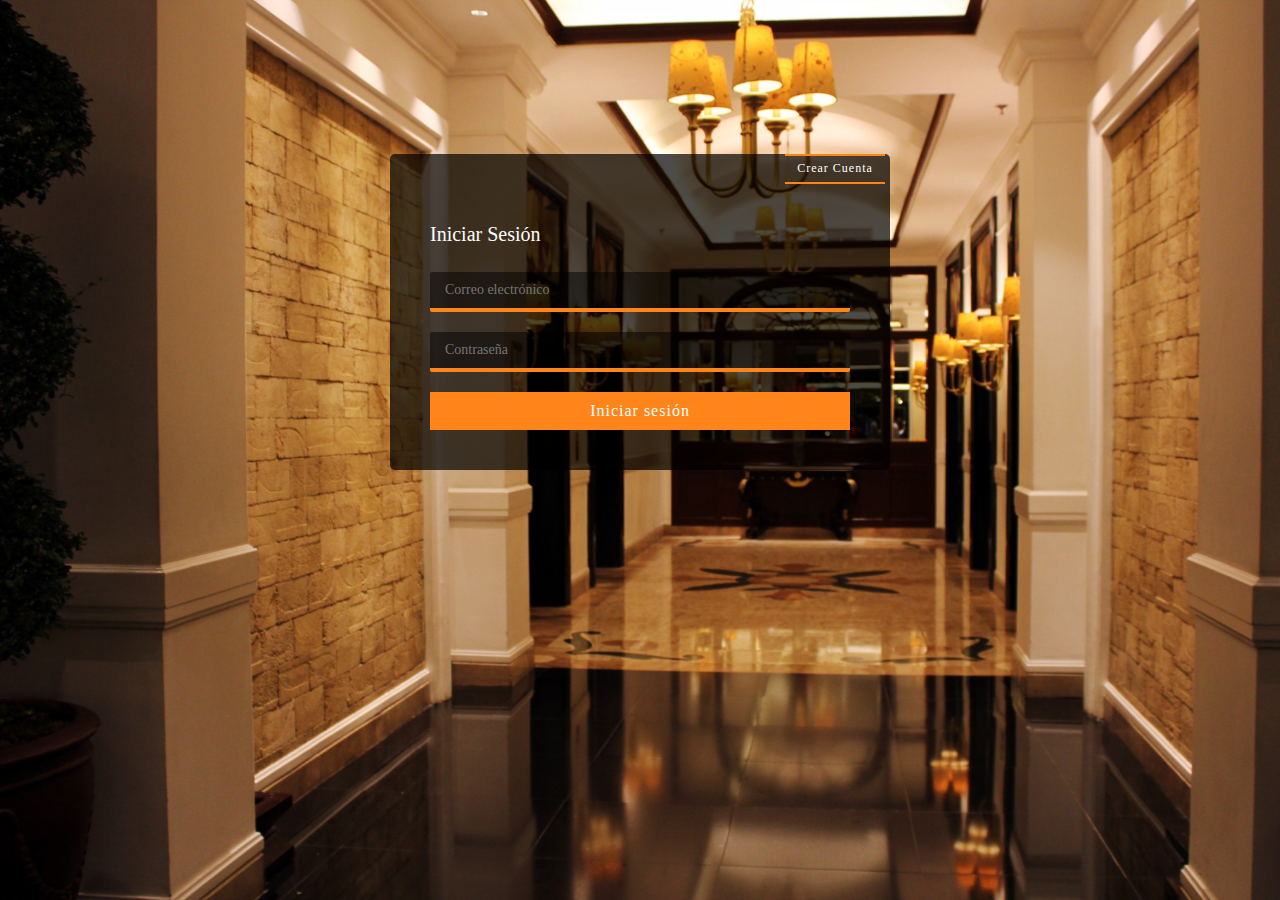
<file: frontend/index.html>
<!DOCTYPE html>
<html lang="en">
  <head>
    <meta charset="UTF-8" />
    <title>Login Hotel 93 Luxury Suites</title>
    <link rel="stylesheet" href="css/estilos.css" />
    <!-- <script src="js/scripts.js"></script> -->
  </head>
  <body>
    <div class="contenedor-form">
      <div class="toggle">
        <span class="toggle_text"> Crear Cuenta</span>
      </div>

      <div class="formulario">
        <h2>Iniciar Sesión</h2>
        <form id="loginForm">
          <input
            type="text"
            id="correo"
            placeholder="Correo electrónico"
            required
          />
          <input
            type="password"
            id="contrasenaLogin"
            placeholder="Contraseña"
            required
          />
          <button class="iniciar_sesion_button" type="button" onclick="login()">
            Iniciar sesión
          </button>
          <!-- <input class="iniciar_sesion_button" type="submit" onclick="iniciarSesion()" value="Iniciar Sesión"> -->
        </form>
      </div>

      <div class="formulario">
        <h2>Crea tu Cuenta</h2>
        <form id="registroForm">
          <input type="text" id="nombre" placeholder="Nombre" required />

          <input
            type="text"
            id="correoRegistro"
            placeholder="Correo Electronico"
            required
          />

          <input
            type="password"
            id="contrasena"
            placeholder="Contraseña"
            required
          />

          <input type="number" id="telefono" placeholder="Teléfono" required />

          <button class="registrarse_button" type="button" onclick="registro()">
            Registrarse
          </button>
        </form>
      </div>
      <!--<div class="reset-password">
            <a href="#">Olvide mi Contraseña?</a>
        </div> -->
    </div>
    <script src="js/jquery-3.1.1.min.js"></script>
    <script src="js/main.js"></script>
  </body>
</html>
</file>
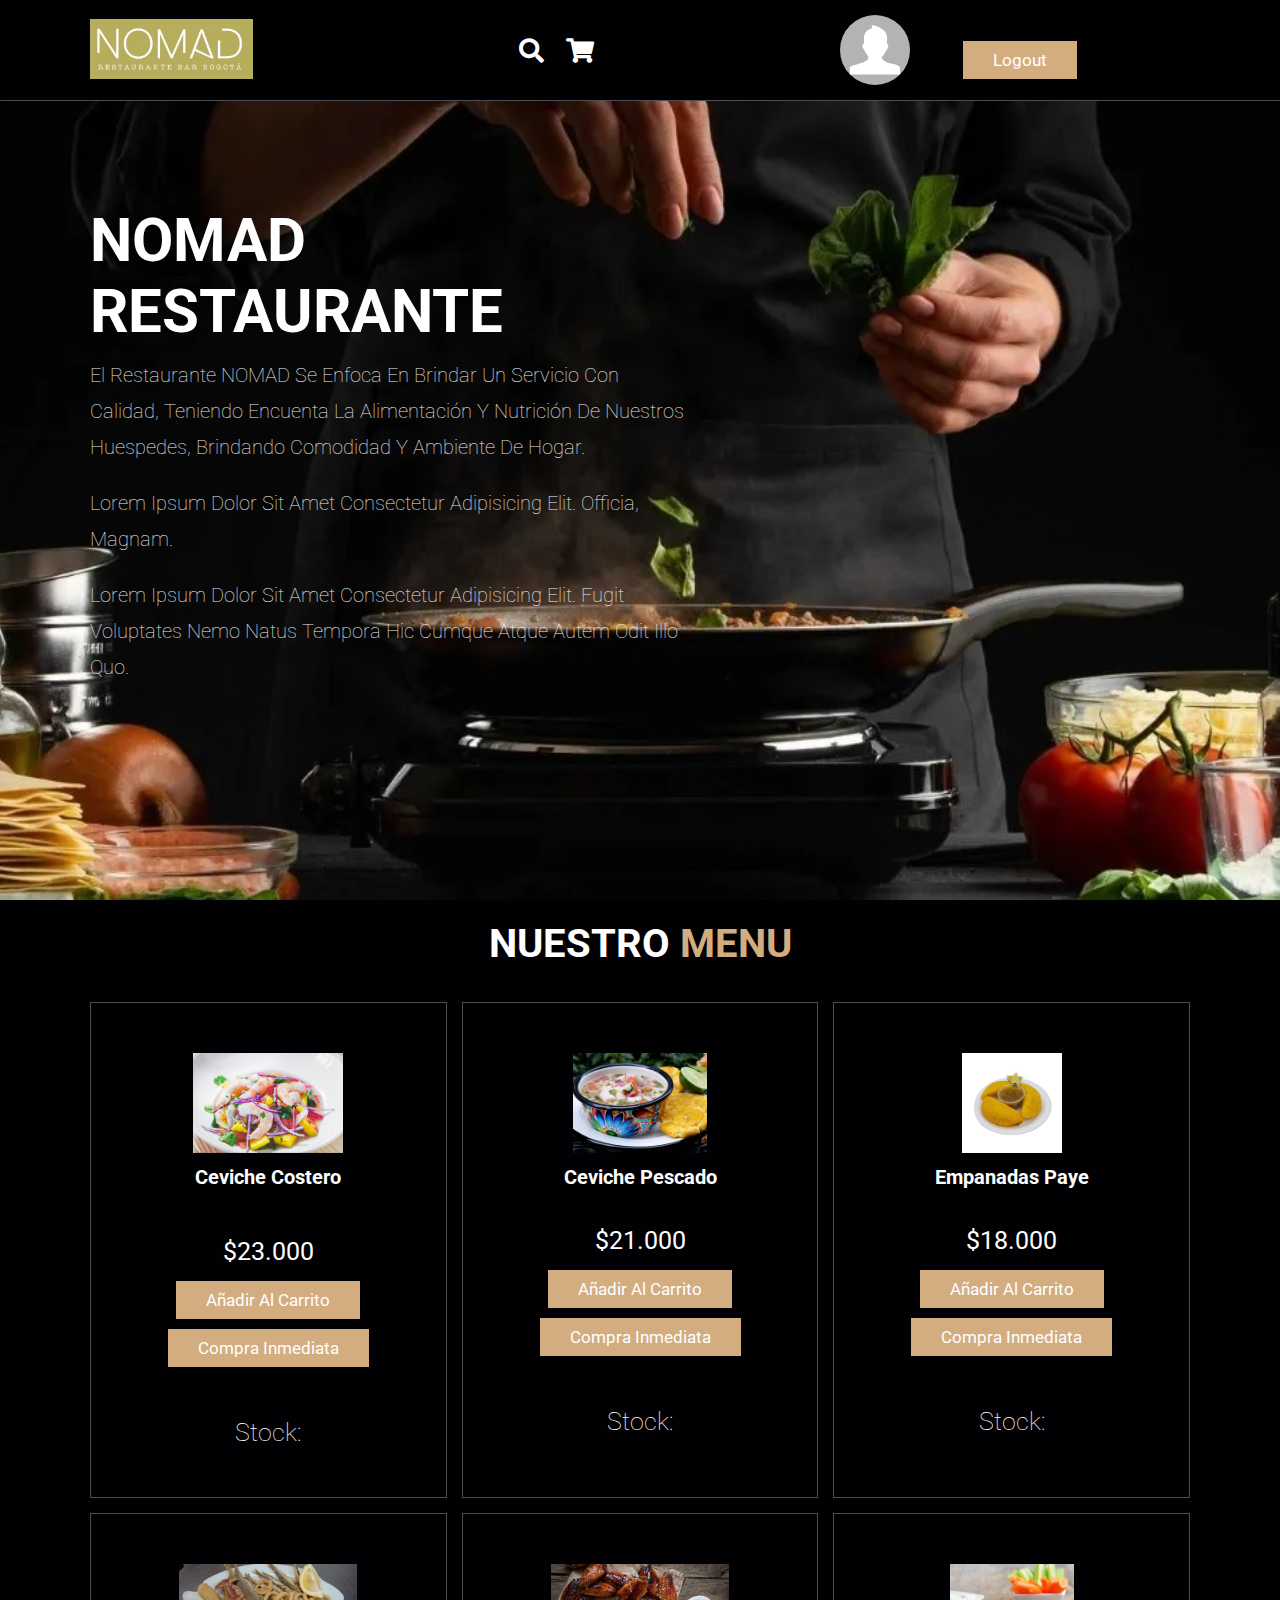
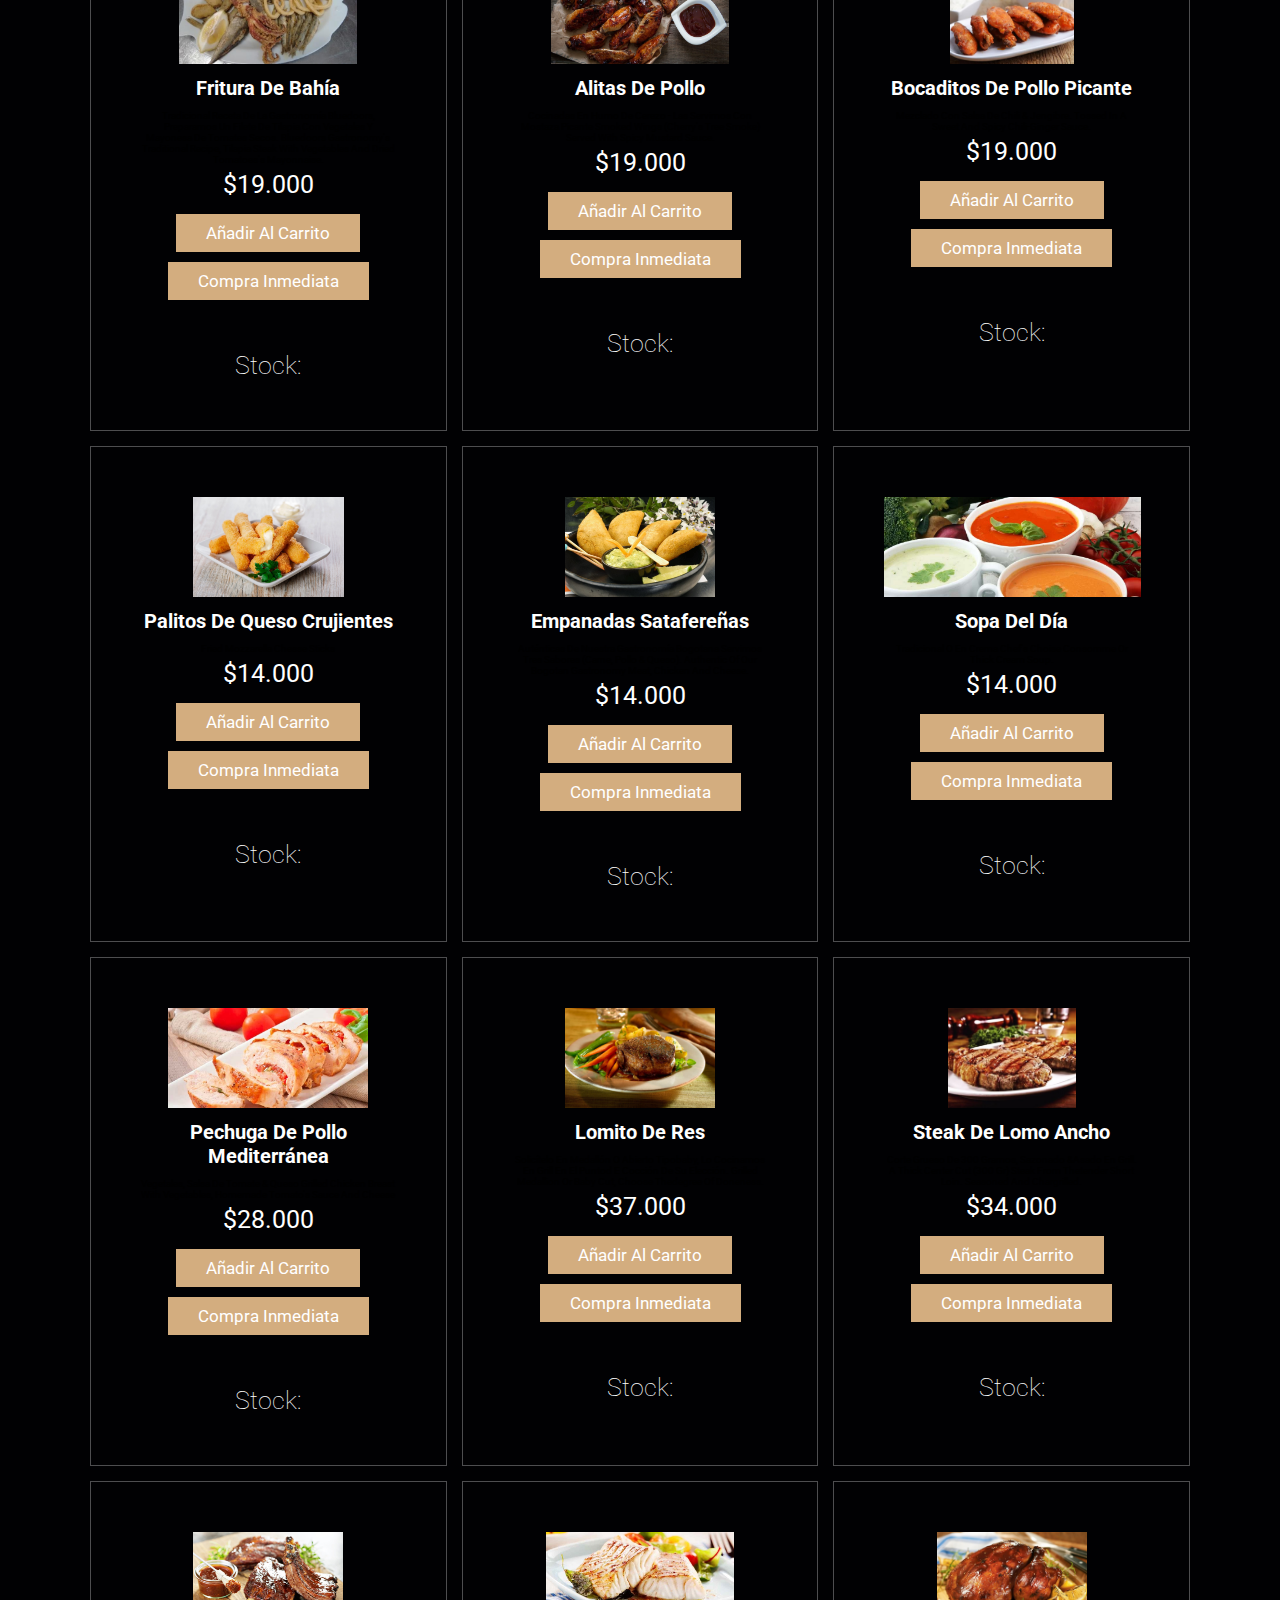
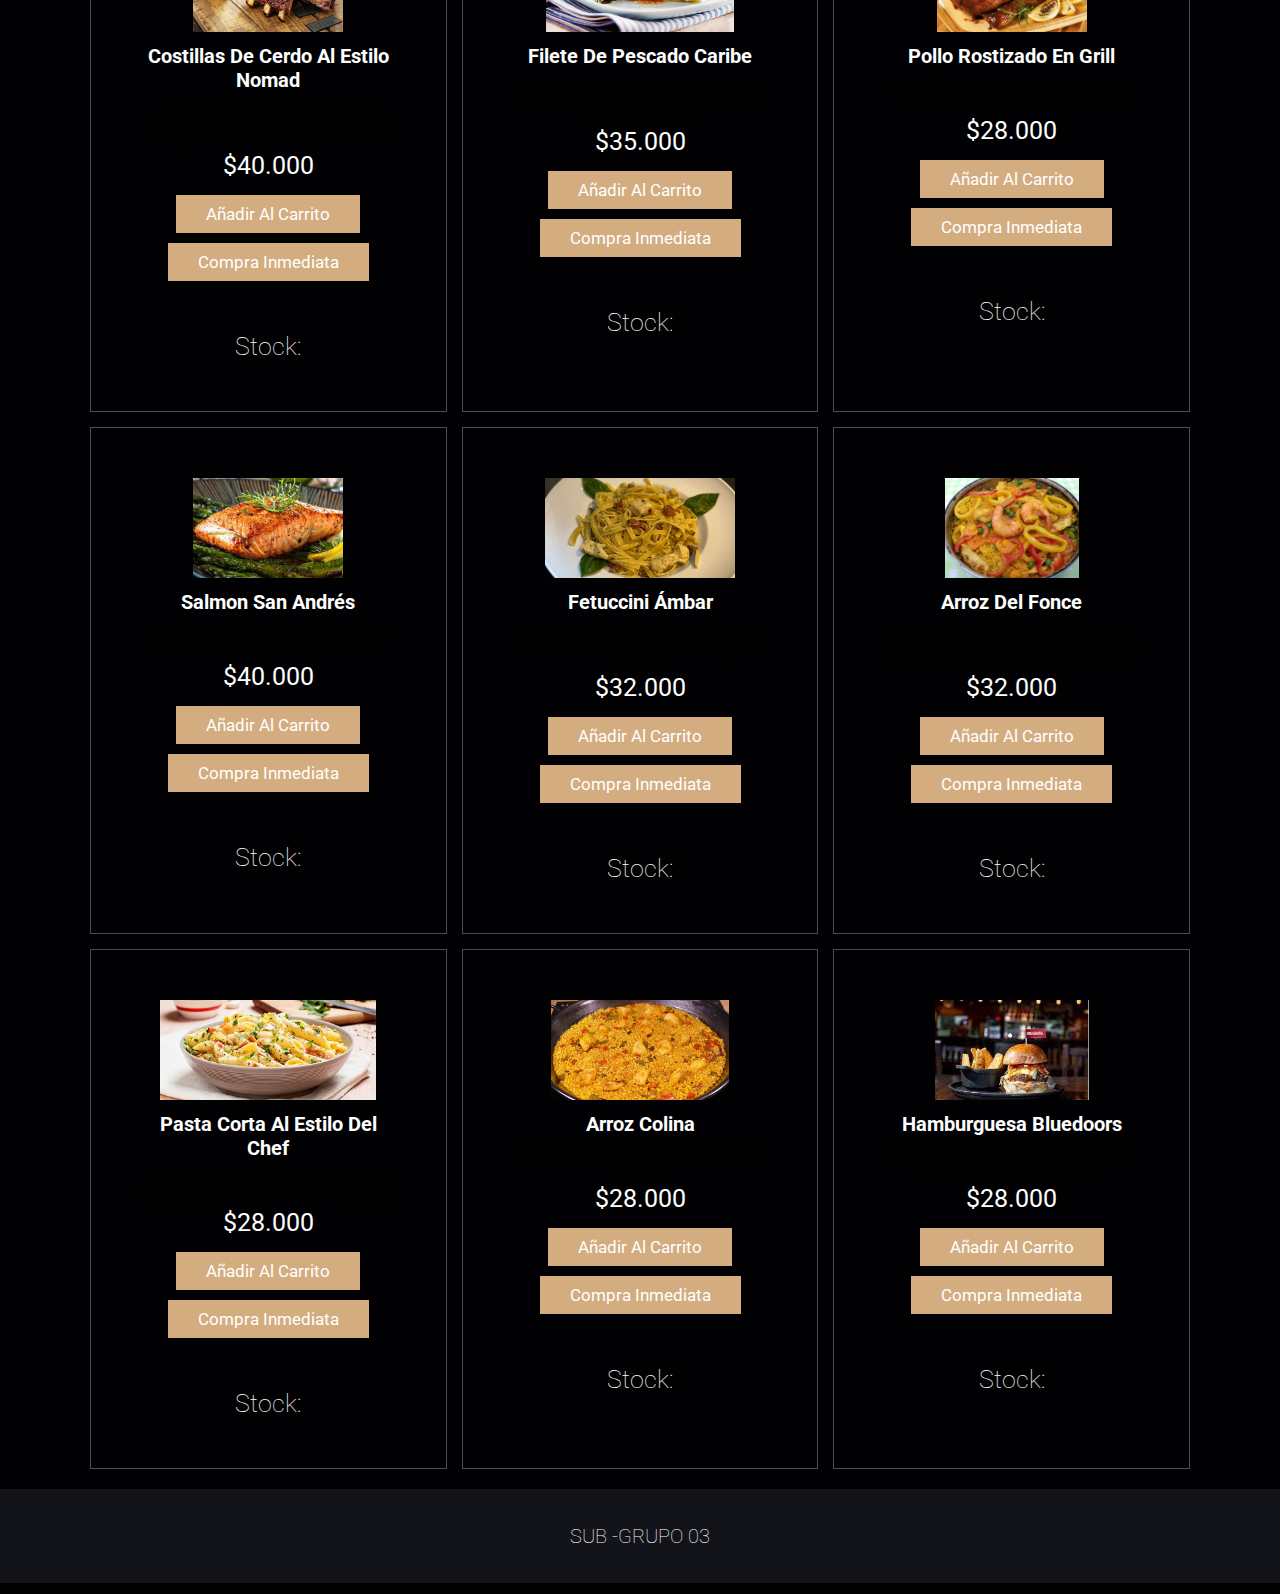
<file: frontend/store.html>
<!DOCTYPE html>
<html lang="en">

<head>
    <meta charset="UTF-8">
    <meta http-equiv="X-UA-Compatible" content="IE=edge">
    <meta name="viewport" content="width=device-width, initial-scale=1.0">
    <title> HOTEL 93 - LUXURY SUITES - ENTREGA 2 JENKINS </title>

    <!-- font awesome cdn link  -->
    <link rel="stylesheet" href="https://cdnjs.cloudflare.com/ajax/libs/font-awesome/5.15.4/css/all.min.css">

    <!-- custom css file link  -->
    <link rel="stylesheet" href="css/style.css">
     

</head>

<body>
      

    <!-- header section starts  -->

    <header class="header">

        <a href="#" class="logo">
            <img src="img/1_LOGO.jpg" alt="">
        </a>

        <div class="icons">
            <div class="fas fa-search" id="search-btn"></div>
            <div class="fas fa-shopping-cart" id="cart-btn"></div>
            <div class="fas fa-bars" id="menu-btn"></div>
        </div>

        <div class="search-form">
            <input type="search" id="search-box" placeholder="search here...">
            <label for="search-box" class="fas fa-search"></label>
        </div>


        <!-- Items del carrito -->

        <div id="contenedor_carrito" class="cart-items-container">

           <!-- <div id="item1" class="cart-item">
                <span class="fas fa-times"></span>
                <img src="img/cart-item-1.png" alt="">
                <div class="content">
                    <h3 id="nombre">cart item 01 X<span id="item_cantidad">10</span></h3>                   
                    <div class="price">$15.99</div>
                </div>
            </div> -->





            <a href="#" class="btn">checkout now</a>
        </div>



         <!-- Inicio la edición -->

         <div id="prof_div_1" class="profile_container">

            <div id="prof_div_1_div_img" class="img_container"><img class="profile_picture" src="img/no-profile-picture.svg"></div>
            <!-- Imagen tomada de: https://uxwing.com/no-profile-picture-icon/ -->
            
            <div id="prof_div_1_div_info" class="profile_info_container">
                <span class="profile_name">  </span> </br>
                <span class="profile_email" style="text-transform:
                lowercase">  </span>
                <input class="btn" id="btn-logout" type="button" onclick="logOut()" value="Logout"> 
            </div>
            
        </div>
        

    

    </header>

    



    <!-- header section ends -->

    <!-- home section starts  -->

    <section class="home" id="home">

        <div class="content">
            <h3>NOMAD RESTAURANTE</h3>
            <p>
                El restaurante NOMAD se enfoca en brindar un servicio con calidad, teniendo encuenta 
                la alimentación y nutrición de nuestros huespedes, brindando comodidad y ambiente de hogar.
            </p>
            <p>Lorem ipsum dolor sit amet consectetur adipisicing elit. Officia, magnam.</p>
            <p>Lorem ipsum dolor sit amet consectetur adipisicing elit. Fugit voluptates nemo natus tempora hic cumque atque autem odit illo quo.</p>
        </div>
    
    </section>

    <!-- about section ends -->

    <!-- menu section starts  -->

    <section class="menu" id="menu">

        <h1 class="heading"> Nuestro <span>menu</span> </h1>
    
        <div class="box-container">
    
            <div id="producto1" class="box">               
                <img src="img/2_ceviche_costero.jpg" alt="">
                <h3 >ceviche costero</h3>
                <p class="descripcion">
                    Pescado, camarón, cebolla encurtida,aguacate, tomate, ají & vinagreta ahumada
                    Fish, shrimps, pickled onion, avocado,tomato, chilli pepper & smoked vinaigrette
                </p>
                <div id="price1" class="price">$23.000</div>
                <input type="button" class="btn" onclick="añadirAlCarrito('0')" value="añadir al carrito">
                <input type="button" class="btn" value="compra inmediata">
                <span class="stock">Stock:<span id="stock_unit"></span></span>

            </div>
    
            <div id="producto2" class="box">
                <img src="img/3_ceviche_pescado.jpg" alt="">
                <h3>ceviche pescado</h3>
                <p>
                Pescado blanco, camarón, vegetales y
                limón común.
                White Fish, shrimp, vegetables and
                </p>
                <div class="price">$21.000</div>                
                <input type="button" class="btn" onclick="añadirAlCarrito('1')" value="añadir al carrito">
                <input type="button" class="btn" value="compra inmediata">
                <span class="stock">Stock:<span id="stock_unit"></span></span>
            </div>
    
            <div id="producto3" class="box">
                <img src="img/4_empeandas_paye.jpg" alt="">
                <h3>empanadas paye</h3>
                <p>
                    Maíz nacional, camarón & calamar.
                    Corn, shrimps & calamari.
                </p>
                <div class="price">$18.000 </div>
                <input type="button" class="btn" onclick="añadirAlCarrito('2')" value="añadir al carrito">
                <input type="button" class="btn" value="compra inmediata">
                <span class="stock">Stock:<span id="stock_unit"></span></span>
            </div>
    
            <div id="producto4" class="box">
                <img src="img/5_fritura_bahia.jpg" alt="">
                <h3>fritura de bahía</h3>
                <p>
                    Tradicional receta de la gastronomía
                    bluedoors, preparamos un filete de
                    tilapia con vegetales y mayonesa de
                    tomates secos.
                    Bluedoors gastronomy's traditional recipe,
                    tilapia steak with vegetables and dried
                    tomatoes's mayonnaise.
                </p>
                <div class="price">$19.000 </div>
                <input type="button" class="btn" onclick="añadirAlCarrito('3')" value="añadir al carrito">
                <input type="button" class="btn" value="compra inmediata">
                <span class="stock">Stock:<span id="stock_unit"></span></span>
            </div>
    
            <div id="producto5" class="box">
                <img src="img/6_alitas_pollo.jpg" alt="">
                <h3>alitas de pollo</h3>
                <p>
                    Cocinadas en humo de cerezo - las
                    servimos con mostaza picante
                    Smoked wings (Cherry's Tree Smoke)
                    served with spicy mustard sauce.
                </p>
                <div class="price">$19.000 </div>
                <input type="button" class="btn" onclick="añadirAlCarrito('4')" value="añadir al carrito">
                <input type="button" class="btn" value="compra inmediata">
                <span class="stock">Stock:<span id="stock_unit"></span></span>
            </div>
    
            <div id="producto6" class="box">
                <img src="img/7_bocaditos_pollo_picante.jpg" alt="">
                <h3>bocaditos de pollo picante</h3>
                <p>
                    Mezclado con salsa de chili & jengibre.
                    Tossed in a sweet and spicy chili-ginger
                    sauce.
                </p>
                <div class="price">$19.000</div>
                <input type="button" class="btn" onclick="añadirAlCarrito('5')" value="añadir al carrito">
                <input type="button" class="btn" value="compra inmediata">
                <span class="stock">Stock:<span id="stock_unit"></span></span>
            </div>
    
            <div id="producto7"  class="box">
                <img src="img/8_palitos_queso.jpg" alt="">
                <h3>palitos de queso crujientes</h3>
                <p>
                    Fried mozzarella chesse sticks
                </p>
                <div class="price">$14.000</div>
                <input type="button" class="btn" onclick="añadirAlCarrito('6')" value="añadir al carrito">
                <input type="button" class="btn" value="compra inmediata">
                <span class="stock">Stock:<span id="stock_unit"></span></span>
            </div>
    
            <div id="producto8" class="box">
                <img src="img/9_empanadas_santaferenas.jpg" alt="">
                <h3>empanadas satafereñas</h3>
                <p>
                    Auténticas de nuestra gastronomía
                    bogotana servimos tres sabores (Carne,
                    pollo & queso).
                    Authentic of our Bogotan gastronomy 
                    Meat, Chicken and Cheese.
                </p>
                <div class="price">$14.000</div>
                <input type="button" class="btn" onclick="añadirAlCarrito('7')" value="añadir al carrito">
                <input type="button" class="btn" value="compra inmediata">
                <span class="stock">Stock:<span id="stock_unit"></span></span>
            </div>
    
            <div id="producto9" class="box">
                <img src="img/10_sopa_dia.jpg" alt="">
                <h3>sopa del día</h3>
                <p>
                    Tradicional o en crema
                    Chef's Choise Consomme or Thick cream
                    soup.
                </p>
                <div class="price">$14.000</div>
                <input type="button" class="btn" onclick="añadirAlCarrito('8')" value="añadir al carrito">
                <input type="button" class="btn" value="compra inmediata">
                <span class="stock">Stock:<span id="stock_unit"></span></span>
            </div>
    
            <div id="producto10" class="box">
                <img src="img/12_pechuga_pollo_mediterranea.jpg" alt="">
                <h3>Pechuga de pollo mediterránea</h3>
                <p>
                    Vegetales, salsa de tomate & queso
                    Grilled Chicken Breast with vegetables,
                    homemade tomato's sauce and cheese
                </p>
                <div class="price">$28.000</div>
                <input type="button" class="btn" onclick="añadirAlCarrito('9')" value="añadir al carrito">
                <input type="button" class="btn" value="compra inmediata">
                <span class="stock">Stock:<span id="stock_unit"></span></span>
            </div>
    
            <div id="producto11" class="box">
                <img src="img/13_lomito_res.jpg" alt="">
                <h3>Lomito de res</h3>
                <p>
                    Solicítelo en medallón o abierto tipobaby, lo cocinamos en grill en el puntod
                    e cocción de su elección.
                    Grilled medallion or baby cut, choose thedegree of doneness.
                </p>
                <div class="price">$37.000</div>
                <input type="button" class="btn" onclick="añadirAlCarrito('10')" value="añadir al carrito">
                <input type="button" class="btn" value="compra inmediata">
                <span class="stock">Stock:<span id="stock_unit"></span></span>
            </div>
    
            <div id="producto12" class="box">
                <img src="img/14_steak_lomo.jpg" alt="">
                <h3>Steak de lomo ancho</h3>
                <p>
                    Corte grueso de 300 gramos, sazonado &asado en grill.
                    A thick center cut (300 gr) steak from thetender short loin. Seasoned and chargrilled.
                </p>
                <div class="price">$34.000</div>
                <input type="button" class="btn" onclick="añadirAlCarrito('11')" value="añadir al carrito">
                <input type="button" class="btn" value="compra inmediata">
                <span class="stock">Stock:<span id="stock_unit"></span></span>
            </div>
    
            <div id="producto13" class="box">
                <img src="img/15_costillas_cerdo.jpg" alt="">
                <h3>Costillas de cerdo al estilo Nomad</h3>
                <p>
                    Condimentadas con ajo, cebolla &paprika, las cocinamos en fuego lento y 
                    las servimos con barbecue de cervezalocal
                    Seasoned with garlic, onion & paprika,simmer and served with local beerbarbecue.
                </p>
                <div class="price">$40.000</div>
                <input type="button" class="btn" onclick="añadirAlCarrito('12')" value="añadir al carrito">
                <input type="button" class="btn" value="compra inmediata">
                <span class="stock">Stock:<span id="stock_unit"></span></span>
            </div>
    
            <div id="producto14" class="box">
                <img src="img/16_filete_pescado_caribe.jpg" alt="">
                <h3>Filete de pescado caribe</h3>
                <p>
                    Robalo nacional hecho en sus propiosjugos con papas, vegetales, tomate &leche de coco.
                    Colombian Bass Filet cooked in its ownjuices with potatoes, vegetables, tomato &coconut milk.
                </p>
                <div class="price">$35.000</div>
                <input type="button" class="btn" onclick="añadirAlCarrito('13')" value="añadir al carrito">
                <input type="button" class="btn" value="compra inmediata">
                <span class="stock">Stock:<span id="stock_unit"></span></span>
            </div>
    
            <div id="producto15" class="box">
                <img src="img/17_pollo_rostizado.jpg" alt="">
                <h3>Pollo rostizado en grill</h3>
                <p>
                    Pierna pernil sin hueso sazonado conromero, aceite de olivo, ajo & sal gruesa
                    Boneless whole leg seasoned withrosemary, olive oil, garlic & coarse salt.
                </p>
                <div class="price">$28.000</div>
                <input type="button" class="btn" onclick="añadirAlCarrito('14')" value="añadir al carrito">
                <input type="button" class="btn" value="compra inmediata">
                <span class="stock">Stock:<span id="stock_unit"></span></span>
            </div>
    
            <div id="producto16" class="box">
                <img src="img/18_salmon.jpg" alt="">
                <h3>Salmon San Andrés</h3>
                <p>
                    Filete austral cocinado en grill, lolacamos con salsa de ostras y mantequilla de eneldo
                    Southern filet grilled, lacquered with oystersauce and dill butter.
                </p>
                <div class="price">$40.000</div>
                <input type="button" class="btn" onclick="añadirAlCarrito('15')" value="añadir al carrito">
                <input type="button" class="btn" value="compra inmediata">
                <span class="stock">Stock:<span id="stock_unit"></span></span>
            </div>
    
            <div id="producto17" class="box">
                <img src="img/19_fetuccini.jpg" alt="">
                <h3>Fetuccini Ámbar</h3>
                <p>
                    Cocinamos la pasta al dente;Terminamos la cocción con ragú devegetales asados y calamar.
                    “al dente” spaguetti cooked with roastedvegetables ragú and calamari.
                </p>
                <div class="price">$32.000</div>
                <input type="button" class="btn" onclick="añadirAlCarrito('16')" value="añadir al carrito">
                <input type="button" class="btn" value="compra inmediata">
                <span class="stock">Stock:<span id="stock_unit"></span></span>
            </div>
    
            <div id="producto18" class="box">
                <img src="img/20_arroz_fonce.jpg" alt="">
                <h3>Arroz del Fonce</h3>
                <p>
                    Arroz parbolizado, pulpo, camarón,calamar, pollo & vegetales  Escoge tusalsa. Salsa de soya, de pescado o decurry.
                    Brown rice, octopus, shrimp, calamari,chicken & vegetables Choose your sauce(soy, fish or curry sauce).
                </p>
                <div class="price">$32.000</div>
                <input type="button" class="btn" onclick="añadirAlCarrito('17')" value="añadir al carrito">
                <input type="button" class="btn" value="compra inmediata">
                <span class="stock">Stock:<span id="stock_unit"></span></span>
            </div>
    
            <div id="producto19" class="box">
                <img src="img/21_pasta.jpg" alt="">
                <h3>Pasta corta al estilo del chef</h3>
                <p>
                    Salteada con aceite de romero, minialbóndigas & salsa de tomate elaboradaen casa.
                    Sautéed spaguetti with rosemary oil, minimeatballs & homemade tomato sauce.
                </p>
                <div class="price">$28.000</div>
                <input type="button" class="btn" onclick="añadirAlCarrito('18')" value="añadir al carrito">
                <input type="button" class="btn" value="compra inmediata">
                <span class="stock">Stock:<span id="stock_unit"></span></span>
            </div>
    
            <div id="producto20" class="box">
                <img src="img/22_arroz_colina.jpg" alt="">
                <h3>Arroz Colina</h3>
                <p>
                    Arroz parbolizado preparado con pollo,vegetales, soya & salsa de curry).
                    Brown rice, chicken, vegetables, soy & currysauce).
                </p>
                <div class="price">$28.000</div>
                <input type="button" class="btn" onclick="añadirAlCarrito('19')" value="añadir al carrito">
                <input type="button" class="btn" value="compra inmediata">
                <span class="stock">Stock:<span id="stock_unit"></span></span>
            </div>
    
            <div id="producto21" class="box">
                <img src="img/23_hamburgesa.jpg" alt="">
                <h3>Hamburguesa Bluedoors</h3>
                <p>
                    Emplatamos la base de pan, carne,lechuga y queso; solicite 3 adicionales desu preferencia.
                    Bread, Patty, lettuce, cheese. Add up tothree topping.
                </p>
                <div class="price">$28.000</div>
                <input type="button" class="btn" onclick="añadirAlCarrito('20')" value="añadir al carrito">
                <input type="button" class="btn" value="compra inmediata">
                <span class="stock">Stock:<span id="stock_unit"></span></span>
            </div>
        </div>
    
    </section>
    

    <!-- menu section ends -->


    <!-- footer section starts  -->

    <section class="footer">

        <div class="credit">SUB -GRUPO 03</div>

    </section>>

    <!-- footer section ends -->

    
    <!-- custom js file link  -->
    <script src="js/scripts.js"></script>
</body>

 

</html>
</file>
<file: frontend/css/estilos.css>
* {
    margin: 0;
    padding: 0;    
    -webkit-box-sizing: border-box;
    -moz-box-sizing: border-box;
    box-sizing: border-box;
}

body {
    background: url(../img/hotel-hallway.jpg);
    /* Imagen tomada de: https://www.publicdomainpictures.net/pictures/50000/velka/hotel-hallway.jpg */
    background-size: cover;
    background-attachment: fixed;
    font-family: Roboto;
}

.contenedor-form {
    background: rgba(0,0,0,.7);
    max-width: 500px;
    width: 100%;
    margin: 48px auto;
    border-radius: 5px;
    color: #fff;
    position: relative;
    margin-top: 12%;
    /*top: 10%; left: 0; bottom: 0; right: 0; */
    /*padding: 40px;*/
}

.contenedor-form .toggle {
    /*position: absolute;*/   
    margin-top: 10px;
    margin-left: 79%;
    top: 7px;
    right: 7px;
    width: 100px;
    height: 30px;
    font-size: 12px;
    line-height: 25px;
    text-align: center;
    border-top: 2px solid #ff851b;
    border-bottom: 2px solid #ff851b;
    cursor: pointer;
    transition: all .5s ease;
}

.contenedor-form .toggle:hover {
    border-top: 2px solid #0075d9;
    border-bottom: 2px solid #0075d9;
}

.contenedor-form .toggle span {
    letter-spacing: 1px;
}

.contenedor-form h2 {
    margin: 0 0 28px 0;
    font-size: 20px;
    font-weight: 400;
    line-height: 1;
}
.contenedor-form input[type="text"],
.contenedor-form input[type="password"],
.contenedor-form input[type="email"],
.contenedor-form input[type="number"] {
    outline: none;
    display: block;
    width: 100%;
    padding: 10px 15px;
    margin: 0 0 20px 0;
    background: rgba(0,0,0,.5);
    color: #fff;
    border: none;
    border-radius: 2px;
    border-bottom: 4px solid #ff851b;
    box-sizing: border-box;
    font-family: Roboto;
    font-size: 14px;
    font-weight:normal;
    transition: all .5s ease;
}

.contenedor-form input[type="text"]:focus,
.contenedor-form input[type="password"]:focus,
.contenedor-form input[type="email"]:focus,
.contenedor-form input[type="number"]:focus {
    border-bottom: 4px solid #0075d9;
}

.contenedor-form input[type="submit"], .registrarse_button, .iniciar_sesion_button {
    background: #FF851B;
    color: #FFF;
    width: 100%;
    border: none;
    padding: 10px 0;
    font-size: 16px;
    font-weight: normal;
    font-family: Roboto;
    letter-spacing: 1px;
    cursor: pointer;
    transition: all .5s ease;
}

.contenedor-form input[type="submit"]:hover, .registrarse_button:hover,
 .iniciar_sesion_button:hover {
    background: rgba(0, 117, 217, 0.7);
}

.contenedor-form .reset-password {
    background: rgba(0, 117, 217, .7);
    width: 100%;
    padding: 15px 0;
    text-align: center;
    border-bottom-left-radius: 5px;
    border-bottom-right-radius: 5px;
}

.contenedor-form .reset-password a {
    color: #fff;
    text-decoration: none;
    font-size: 16px;
}

.contenedor-form .formulario {
    display: none;
    padding: 40px;
}

.contenedor-form .formulario:nth-child(2) {
    display: block;
}
</file>
<file: frontend/css/style.css>
@import url('https://fonts.googleapis.com/css2?family=Roboto:wght@100;300;400;500;700&display=swap');

:root{
    --main-color:#d3ad7f;
    --black:#13131a;
    --bg:#010103;
    --border:.1rem solid rgba(255,255,255,.3);    
}

*{
    font-family: 'Roboto', sans-serif;
    margin:0; padding:0;
    box-sizing: border-box;
    outline: none; border:none;
    text-decoration: none;
    text-transform: capitalize;
    transition: .2s linear;
}

html{
    font-size: 62.5%;
    overflow-x: hidden;
    scroll-padding-top: 9rem;
    scroll-behavior: smooth;
}

html::-webkit-scrollbar{
    width: .8rem;
}

html::-webkit-scrollbar-track{
    background: transparent;
}

html::-webkit-scrollbar-thumb{
    background: #fff;
    border-radius: 5rem;
}

body{
    background: var(--bg);
}

section{
    padding:2rem 7%;
}

.heading{
    text-align: center;
    color:#fff;
    text-transform: uppercase;
    padding-bottom: 3.5rem;
    font-size: 4rem;
}

.heading span{
    color:var(--main-color);
    text-transform: uppercase;
}

.btn{
    margin-top: 1rem;
    display: inline-block;
    padding:.9rem 3rem;
    font-size: 1.7rem;
    color:#fff;
    background: var(--main-color);
    cursor: pointer;
}

.btn:hover{
    letter-spacing: .2rem;
}

.header{
    background: var(--bg);
    display: flex;
    align-items: center;
    justify-content: space-between;
    padding:1.5rem 7%;
    border-bottom: var(--border);
    position: fixed;
    top:0; left: 0; right: 0;
    z-index: 1000;
}

.header .logo img{
    height: 6rem;
}

.header .navbar a{
    margin:0 1rem;
    font-size: 1.6rem;
    color:#fff;
}

.header .navbar a:hover{
    color:var(--main-color);
    border-bottom: .1rem solid var(--main-color);
    padding-bottom: .5rem;
}

.header .icons div{
    color:#fff;
    cursor: pointer;
    font-size: 2.5rem;
    margin-left: 2rem;
}

.header .icons div:hover{
    color:var(--main-color);
}

#menu-btn{
    display: none;
}

.header .search-form{
    position: absolute;
    top:115%; right: 28%;
    background: #fff;
    width: 50rem;
    height: 5rem;
    display: flex;
    align-items: center;
    transform: scaleY(0);
    transform-origin: top;
   
}

.header .search-form.active{
    transform: scaleY(1);
}

.header .search-form input{
    height: 100%;
    width: 100%;
    font-size: 1.6rem;
    color:var(--black);
    padding:1rem;
    text-transform: none;
}

.header .search-form label{
    cursor: pointer;
    font-size: 2.2rem;
    margin-right: 1.5rem;
    color:var(--black);
}

.header .search-form label:hover{
    color:var(--main-color);
}

.header .cart-items-container{
    position: absolute;
    top:100%; right: -100%;    
    /*width: 35rem;*/
    background: #fff;
    padding:0 1.5rem;

    float:left;
    width:450px;
    overflow-y: auto;
    height: 500px;

   
}


.header .cart-items-container.active{
    right: 0;    
}

.header .cart-items-container .cart-item{
    position: relative;
    margin:2rem 0;
    display: flex;
    align-items: center;
    gap:1.5rem;
}

.header .cart-items-container .cart-item .fa-times{
    position: absolute;
    top:1rem; right: 1rem;
    font-size: 2rem;
    cursor: pointer;
    color: var(--black);
}

.header .cart-items-container .cart-item .fa-times:hover{
    color:var(--main-color);
}

.header .cart-items-container .cart-item img{
    height: 7rem;
}

.header .cart-items-container .cart-item .content h3{
    font-size: 2rem;
    color:var(--black);
    padding-bottom: .5rem;
}

.header .cart-items-container .cart-item .content .price{
    font-size: 1.5rem;
    color:var(--main-color);
}

.header .cart-items-container .btn{
    width: 100%;
    text-align: center;
    margin-bottom: 8%;
}

.home{
    min-height: 100vh;
    display: flex;
    align-items: center;
    background:url(../img/1.1_home.jpg) no-repeat;
    background-size: cover;
    background-position: center;    
}

.home .content{
    max-width: 60rem;
}

.home .content h3{
    font-size: 6rem;
    text-transform: uppercase;
    color:#fff;
}

.home .content p{
    font-size: 2rem;
    font-weight: lighter;
    line-height: 1.8;
    padding:1rem 0;
    color:#eee;
}

.about .row{
    display: flex;
    align-items: center;
    background:var(--black);
    flex-wrap: wrap;
}

.about .row .image{
    flex:1 1 45rem;
}

.about .row .image img{
    width: 100%;
}
.about .row .content{
    flex:1 1 45rem;
    padding:2rem;
}

.about .row .content h3{
    font-size: 3rem;
    color:#fff;
}

.about .row .content p{
    font-size: 1.6rem;
    color:#ccc;
    padding:1rem 0;
    line-height: 1.8;
}

.menu .box-container{
    display: grid;
    grid-template-columns: repeat(auto-fit, minmax(30rem, 1fr));
    gap:1.5rem;
}

.menu .box-container .box{
    padding:5rem;
    text-align: center;
    border:var(--border);    
}

.menu .box-container .box img{
    height: 10rem;
}

.menu .box-container .box h3{
    color: #fff;
    font-size: 2rem;
    padding:1rem 0;
}

.menu .box-container .box .price{
    color: #fff;
    font-size: 2.5rem;
    padding:.5rem 0;
}

.menu .box-container .box .price span{
    font-size: 1.5rem;
    text-decoration: line-through;
    font-weight: lighter;
}

.menu .box-container .box:hover{
    background:#fff;
}

.menu .box-container .box:hover > *{
    color:var(--black);
}

.products .box-container{
    display: grid;
    grid-template-columns: repeat(auto-fit, minmax(30rem, 1fr));
    gap:1.5rem;
}

.products .box-container .box{
    text-align: center;
    border:var(--border);
    padding: 2rem;
}

.products .box-container .box .icons a{
    height: 5rem;
    width: 5rem;
    line-height: 5rem;
    font-size: 2rem;
    border:var(--border);
    color:#fff;
    margin:.3rem;
}

.products .box-container .box .icons a:hover{
    background:var(--main-color);
}

.products .box-container .box .image{
    padding: 2.5rem 0;
}

.products .box-container .box .image img{
    height: 25rem;
}

.products .box-container .box .content h3{
    color:#fff;
    font-size: 2.5rem;
}

.products .box-container .box .content .stars{
    padding: 1.5rem;
}

.products .box-container .box .content .stars i{
    font-size: 1.7rem;
    color: var(--main-color);
}

.products .box-container .box .content .price{
    color:#fff;
    font-size: 2.5rem;
}

.products .box-container .box .content .price span{
    text-decoration: line-through;
    font-weight: lighter;
    font-size: 1.5rem;
}

.review .box-container{
    display: grid;
    grid-template-columns: repeat(auto-fit, minmax(30rem, 1fr));
    gap:1.5rem;
}

.review .box-container .box{
    border:var(--border);
    text-align: center;
    padding:3rem 2rem;
}

.review .box-container .box p{
    font-size: 1.5rem;
    line-height: 1.8;
    color:#ccc;
    padding:2rem 0;
}

.review .box-container .box .user{
    height: 7rem;
    width: 7rem;
    border-radius: 50%;
    object-fit: cover;
}

.review .box-container .box h3{
    padding:1rem 0;
    font-size: 2rem;
    color:#fff;
}

.review .box-container .box .stars i{
    font-size: 1.5rem;
    color:var(--main-color);
}

.contact .row{
    display: flex;
    background:var(--black);
    flex-wrap: wrap;
    gap:1rem;
}

.contact .row .map{
    flex:1 1 45rem;
    width: 100%;
    object-fit: cover;
}

.contact .row form{
    flex:1 1 45rem;
    padding:5rem 2rem;
    text-align: center;
}

.contact .row form h3{
    text-transform: uppercase;
    font-size: 3.5rem;
    color:#fff;
}

.contact .row form .inputBox{
    display: flex;
    align-items: center;
    margin-top: 2rem;
    margin-bottom: 2rem;
    background:var(--bg);
    border:var(--border);
}

.contact .row form .inputBox span{
    color:#fff;
    font-size: 2rem;
    padding-left: 2rem;
}

.contact .row form .inputBox input{
    width: 100%;
    padding:2rem;
    font-size: 1.7rem;
    color:#fff;
    text-transform: none;
    background:none;
}

.blogs .box-container{
    display: grid;
    grid-template-columns: repeat(auto-fit, minmax(30rem, 1fr));
    gap:1.5rem;
}

.blogs .box-container .box{
    border:var(--border);    
}

.blogs .box-container .box .image{
    height: 25rem;
    overflow:hidden;
    width: 100%;
}

.blogs .box-container .box .image img{
    height: 100%;
    object-fit: cover;
    width: 100%;
}

.blogs .box-container .box:hover .image img{
    transform: scale(1.2);
}

.blogs .box-container .box .content{
    padding:2rem;
}

.blogs .box-container .box .content .title{
    font-size: 2.5rem;
    line-height: 1.5;
    color:#fff;
}

.blogs .box-container .box .content .title:hover{
    color:var(--main-color);
}

.blogs .box-container .box .content span{
    color:var(--main-color);
    display: block;
    padding-top: 1rem;
    font-size: 2rem;
}

.blogs .box-container .box .content p{
    font-size: 1.6rem;
    line-height: 1.8;
    color:#ccc;
    padding:1rem 0;
}

.footer{
    background:var(--black);
    text-align: center;
}

.footer .share{
    padding:1rem 0;
}

.footer .share a{
    height: 5rem;
    width: 5rem;
    line-height: 5rem;
    font-size: 2rem;
    color:#fff;
    border:var(--border);
    margin:.3rem;
    border-radius: 50%;
}

.footer .share a:hover{
    background-color: var(--main-color);
}

.footer .links{
    display: flex;
    justify-content: center;
    flex-wrap: wrap;
    padding:2rem 0;
    gap:1rem;
}

.footer .links a{
    padding:.7rem 2rem;
    color:#fff;
    border:var(--border);
    font-size: 2rem;
}

.footer .links a:hover{
    background:var(--main-color);
}

.footer .credit{
    font-size: 2rem;
    color:#fff;
    font-weight: lighter;
    padding:1.5rem;
}

.footer .credit span{
    color:var(--main-color);
}













/* media queries  */
@media (max-width:991px){

    html{
        font-size: 55%;
    }

    .header{
        padding:1.5rem 2rem;
    }

    section{
        padding:2rem;
    }

}

@media (max-width:768px){

    #menu-btn{
        display: inline-block;
    }

    .header .navbar{
        position: absolute;
        top:100%; right: -100%;
        background: #fff;
        width: 30rem;
        height: calc(100vh - 9.5rem);
    }

    .header .navbar.active{
        right:0;
    }

    .header .navbar a{
        color:var(--black);
        display: block;
        margin:1.5rem;
        padding:.5rem;
        font-size: 2rem;
    }

    .header .search-form{
        width: 90%;
        right: 2rem;
    }

    .home{
        background-position: left;
        justify-content: center;
        text-align: center;
    }

    .home .content h3{
        font-size: 4.5rem;
    }

    .home .content p{
        font-size: 1.5rem;
    }

}

@media (max-width:450px){

    html{
        font-size: 50%;
    }

}

.profile_container{    
    width: 350px;
    font-size: 14px;         
}

.img_container{
    height: 70px;
    width: 70px;
    float: left;
}

.profile_picture{
    height: 100%;
    width: 100%;
    border-radius: 50%;
}

.profile_info_container{    
    margin-left: 35%;
}

.profile_name, .profile_email {
    color: white;
}

#btn-logout {
    display: block; 
    
}

.stock{
    margin-top: 20%;
    display: block;
    color: white;
    font-size: 2.5rem;    
    font-weight: lighter;  

}


.menu .box-container .box_out{
    padding:5rem;
    text-align: center;
    border:.1rem solid rgb(161, 3, 3);    
}

.menu .box-container .box_out img{
    height: 10rem;
}

.menu .box-container .box_out h3{
    color: #fff;
    font-size: 2rem;
    padding:1rem 0;
}

.menu .box-container .box_out .price{
    color: #fff;
    font-size: 2.5rem;
    padding:.5rem 0;
}

.menu .box-container .box_out .price span{
    font-size: 1.5rem;
    text-decoration: line-through;
    font-weight: lighter;
}

.menu .box-container .box_out:hover{
    background:#fff;
    border:.3rem solid rgb(161, 3, 3);
}

.menu .box-container .box_out:hover > *{
    color:var(--black);
}

.btn_out{
    margin-top: 1rem;
    display: inline-block;
    padding:.9rem 3rem;
    font-size: 1.7rem;
    color:#fff;
    background: rgb(161, 3, 3);
    cursor: pointer;
}

.btn_out:hover{
    letter-spacing: .2rem;
}
</file>
